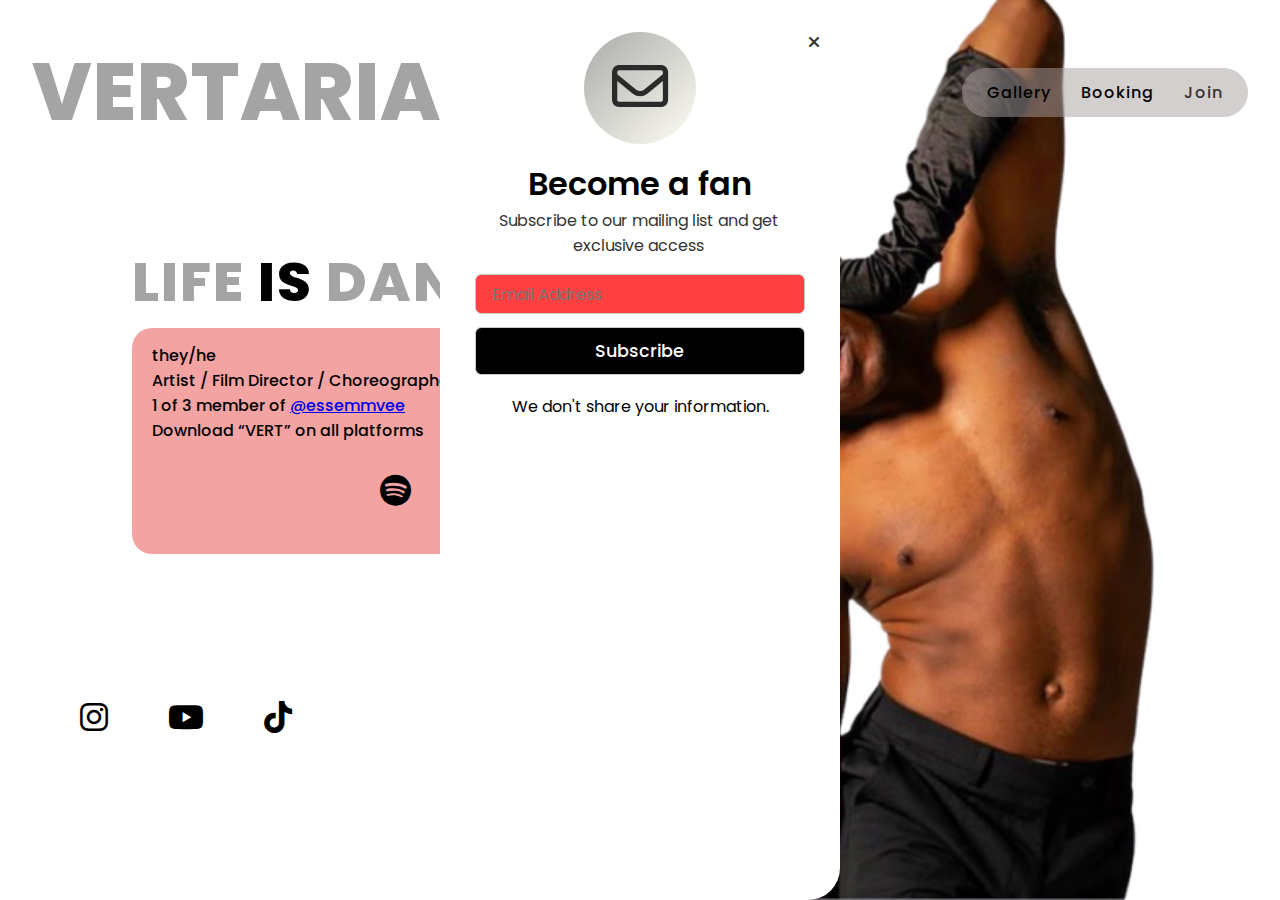
<file: index.html>
<!DOCTYPE html>
<html lang="en">
<head>
    <meta charset="UTF-8">
    <meta name="viewport" content="width=device-width, initial-scale=1.0">
    <title>Vertarias</title>
    <link rel="stylesheet" href="https://cdnjs.cloudflare.com/ajax/libs/font-awesome/6.4.0/css/all.min.css">
    <link rel="stylesheet" href="css/style.css">
</head>
<body>
    <div class="flex-container">
        <section >
            <header class="flex-section">
                <h2><a href="index.html" class="logo">Vertarias <span class="logo-black">Black</span> </a></h2>
                <ul class="navbar">
                    <li><a class="active" href="#">Gallery</a></li>
                    <li><a class="active" href="book/booking.html">Booking</a></li>
                    <li><label for="toggle" class="show-btn menu-link">Join</label></li>
                </ul>                  
            </header>
            <input type="checkbox" id="toggle">
            <div class="wrapper gradient">
                <label for="toggle" class="cancel-btn"><i class="fas fa-times"></i></label>
                <div class="wrapper-icon"><i class="far fa-envelope"></i></div>
                <div class="content-subscribe">
                    <div class="header-subscribe">Become a fan</div>
                    <p class="subscribe">Subscribe to our mailing list and get exclusive access</p>
                </div>
                <form action="#">
                    <div class="field">
                        <input type="text" name="email" placeholder="Email Address" required>
                    </div>
                    <div class="field btn">
                        <input type="submit" name="submit" value="Subscribe">
                    </div>
                </form>
                <div class="text">We don't share your information.</div>
            </div>
            <div class="content">
                <div class="info">
                    <h2><span>Life</span> is <span>Dance</span></h2>
                    <div class="description">
                        <p><span class="pronouns">they/he</span><br>
                           <span class="title">Artist</span> /<span class="title"> Film Director</span> / <span class="title">Choreographer</span> /
                           <span class="title">Performer</span><br>
                           1 of 3 member of <a href="https://www.instagram.com/essemmvee/?igshid=YmMyMTA2M2Y%3D">@essemmvee</a><br>
                           Download “VERT” on all platforms 
                           <div class="vert-icons">
                            <a href="https://open.spotify.com/track/7sn2rfaso0e0e2b8g7Kagf"><i class="fa-brands fa-spotify"></i></a>
                            <a href="https://music.apple.com/us/album/vert-ep/1602389196"><i class="fa-brands fa-apple"></i></a>
                            <a href="https://soundcloud.com/vertarias-black"><i class="fa-brands fa-soundcloud"></i></a>
                            <a href="https://music.amazon.com/artists/B09H2CD4SQ/vertarias"><i class="fa-brands fa-amazon"></i></a>
                        </div>
                    </p>
                    </div>
                </div>
            </div>
            <div class="media-icons">
                <a href="https://www.instagram.com/vertarias/"><i class="fa-brands fa-instagram"></i></a>
                <a href="https://www.youtube.com/watch?v=HNfAHvb6h_s"><i class="fa-brands fa-youtube"></i></a>
                <a href="https://www.tiktok.com/@vertariasblack"><i class="fa-brands fa-tiktok"></i></a>
            </div>
        </section>
    </div>
</body>
</html>
</file>
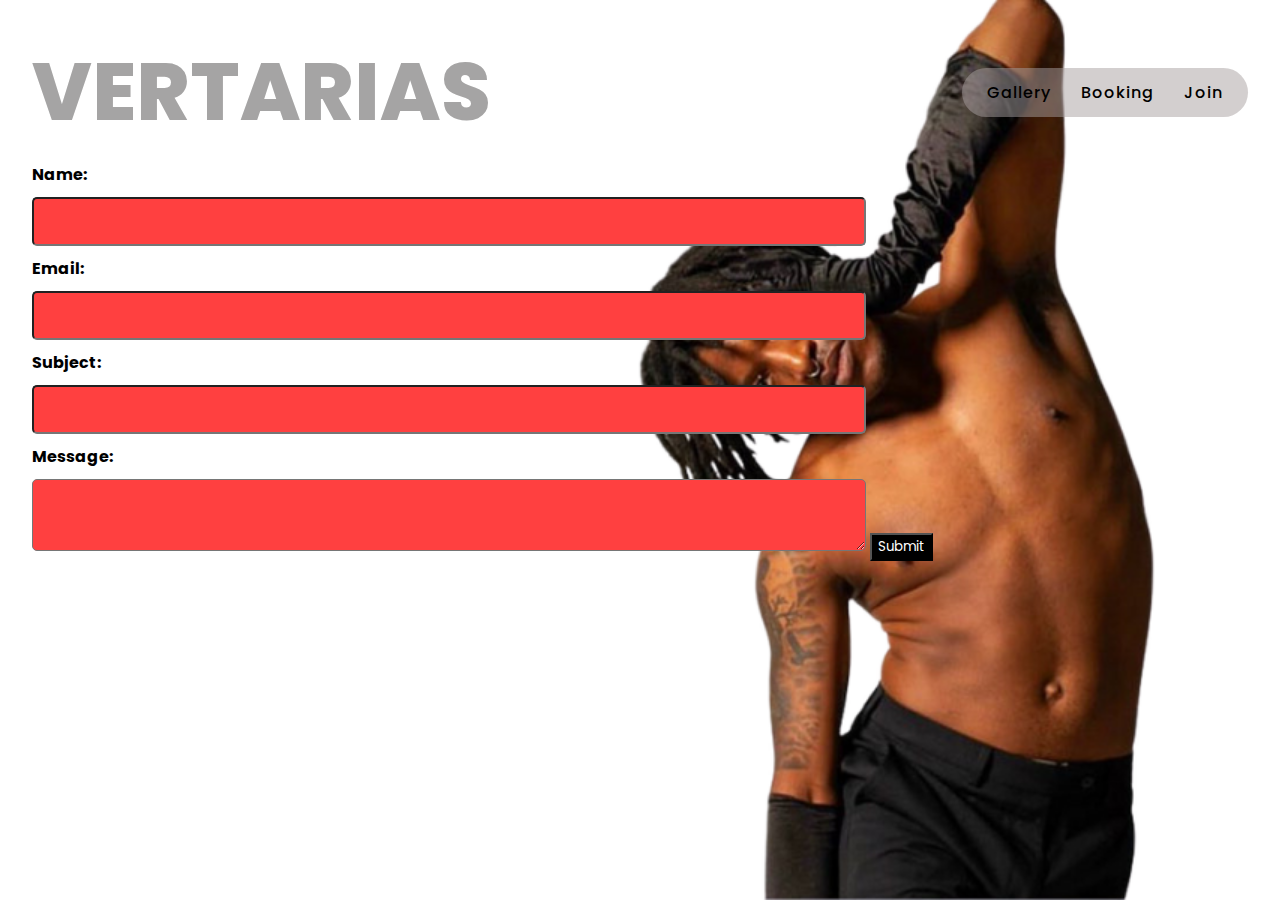
<file: booking.html>
<!DOCTYPE html>
<html lang="en">
<head>
    <meta charset="UTF-8">
    <meta name="viewport" content="width=device-width, initial-scale=1.0">
    <link rel="stylesheet" href="/css/style.css">
    <title>Booking</title>
</head>
<body>
    <div class="flex-container">
        <section >
            <header class="flex-section">
                <h2><a href="index.html" class="logo">Vertarias</a></h2>
                <ul class="navbar">
                    <li><a class="active" href="#">Gallery</a></li>
                    <li><a class="active" href="../booking.html">Booking</a></li>
                    <li><a class="active" href="#">Join</a></li>
                </ul>                  
            </header>
    <form action="/php/booking.php" method="POST">
        <label for="name">Name:</label>
        <input type="text" id="name" name="name" required>
      
        <label for="email">Email:</label>
        <input type="email" id="email" name="email" required>
      
        <label for="subject">Subject:</label>
        <input type="text" id="subject" name="subject" required>
      
        <label for="message">Message:</label>
        <textarea id="message" name="message" required></textarea>
      
        <input type="submit" value="Submit">
      </form>
      </section>
      </div>
</body>
</html>
</file>
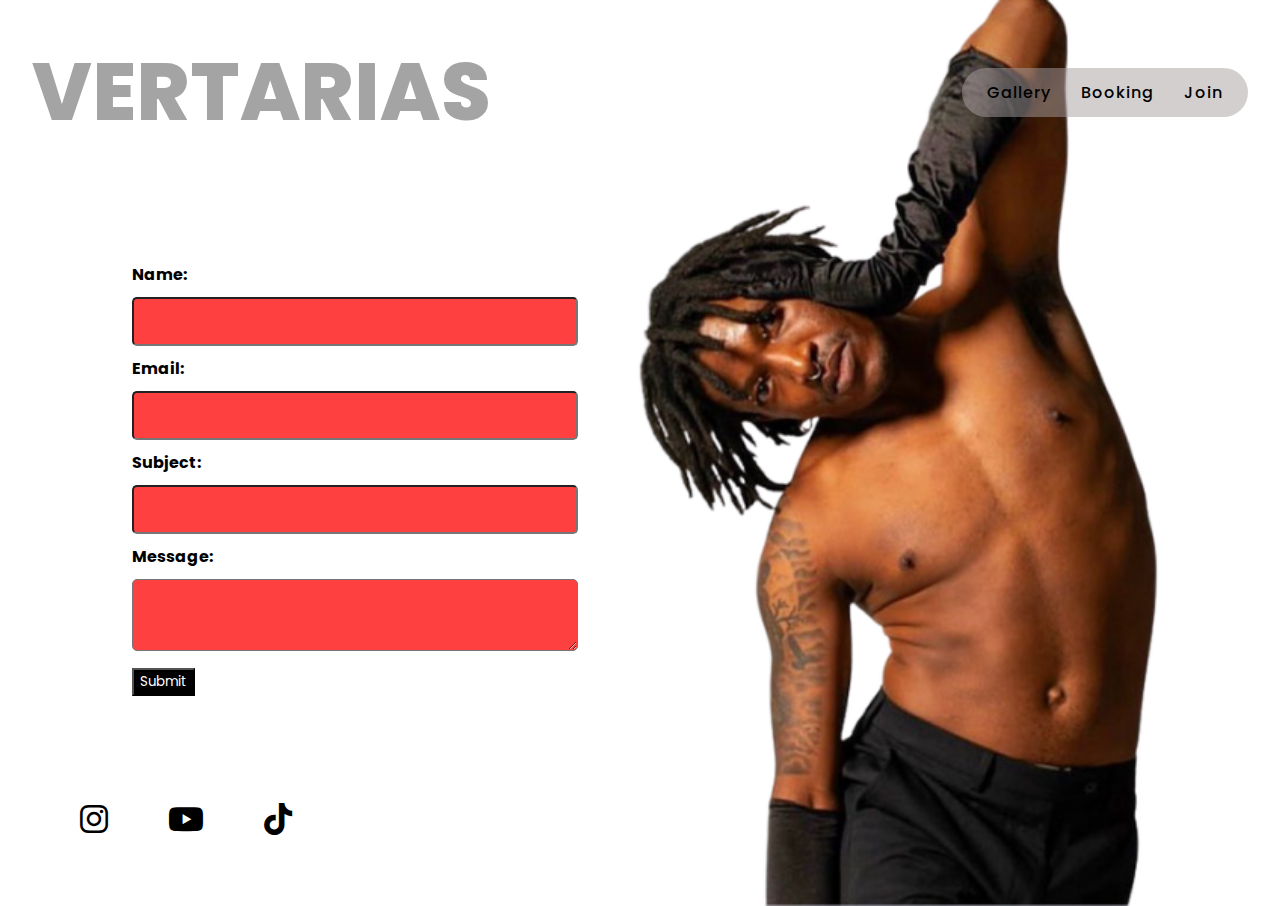
<file: book/booking.html>
<!DOCTYPE html>
<html lang="en">
<head>
    <meta charset="UTF-8">
    <meta name="viewport" content="width=device-width, initial-scale=1.0">
    <link rel="stylesheet" href="../css/style.css">
    <link rel="stylesheet" href="https://cdnjs.cloudflare.com/ajax/libs/font-awesome/6.4.0/css/all.min.css">
    <title>Booking</title>
</head>
<body>
    <div class="flex-container">
        <section >
            <header class="flex-section">
                <h2><a href="../index.html" class="logo">Vertarias</a></h2>
                <ul class="navbar">
                    <li><a class="active" href="#">Gallery</a></li>
                    <li><a class="active" href="../book/booking.html">Booking</a></li>
                    <li><a class="active" href="#">Join</a></li>
                </ul>                  
            </header>
    <div class="content">
        <div class="info">
            <form action="booking-submit.php" method="POST">
                <label for="name">Name:</label>
                <input type="text" id="name" name="name" required>
              
                <label for="email">Email:</label>
                <input type="email" id="email" name="email" required>
              
                <label for="subject">Subject:</label>
                <input type="text" id="subject" name="subject" required>
              
                <label for="message">Message:</label>
                <textarea id="message" name="message" required></textarea>
              
                <div class="button-container">
                    <input type="submit" name="submit" value="Submit">
                </div>
              </form>
        </div>
    </div>
    <div class="media-icons">
        <a href="https://www.instagram.com/vertarias/"><i class="fa-brands fa-instagram"></i></a>
        <a href="https://www.youtube.com/watch?v=HNfAHvb6h_s"><i class="fa-brands fa-youtube"></i></a>
        <a href="https://www.tiktok.com/@vertariasblack"><i class="fa-brands fa-tiktok"></i></a>
    </div>
      </section>
      </div>
</body>
</html>
</file>
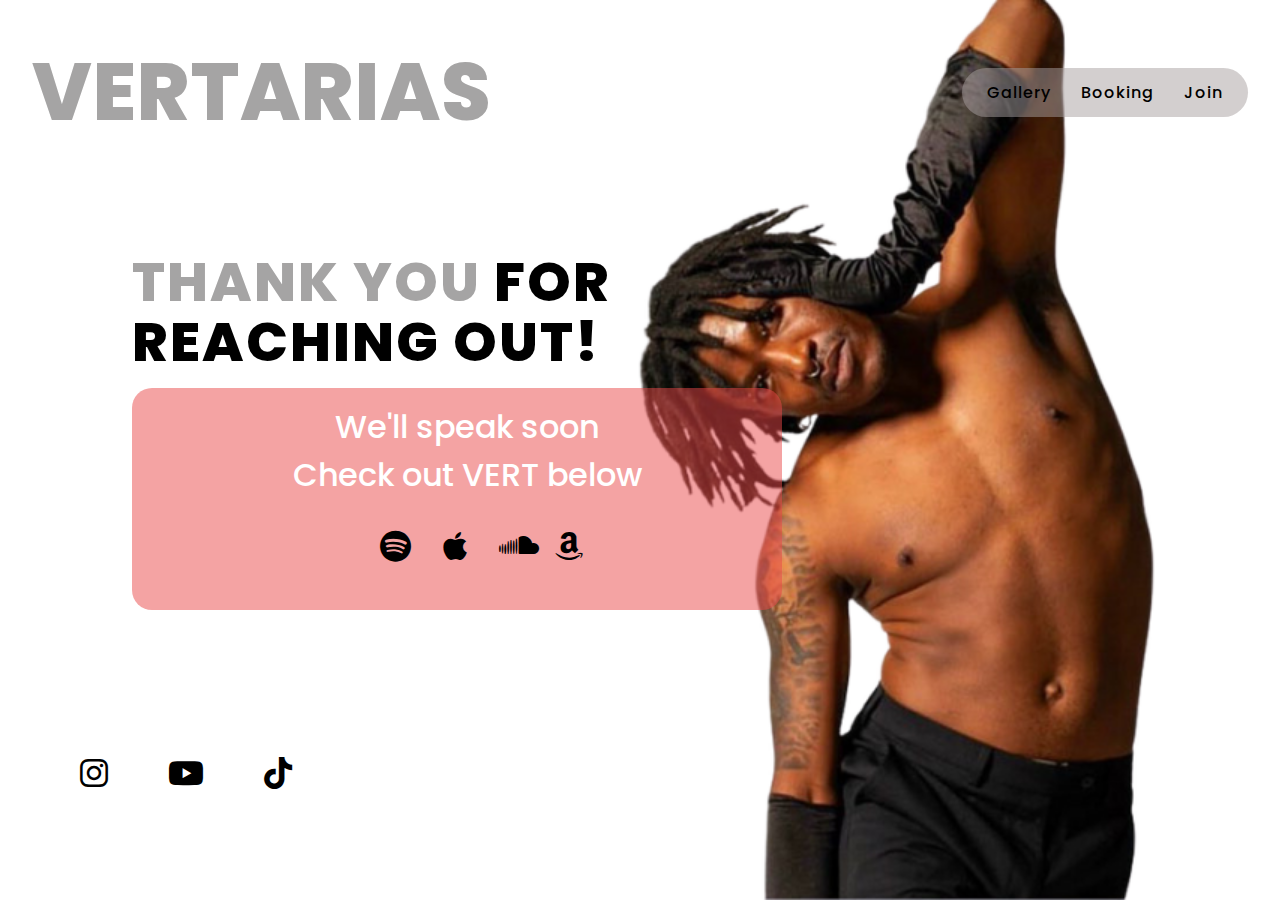
<file: book/confirm-message.html>
<!DOCTYPE html>
<html lang="en">
    <head>
        <meta charset="UTF-8">
        <meta name="viewport" content="width=device-width, initial-scale=1.0">
        <link rel="stylesheet" href="../css/style.css">
        <link rel="stylesheet" href="https://cdnjs.cloudflare.com/ajax/libs/font-awesome/6.4.0/css/all.min.css">
        <title>Booking</title>
    </head>
    <body>
        <div class="flex-container">
            <section >
                <header class="flex-section">
                    <h2><a href="../index.html" class="logo">Vertarias</a></h2>
                    <ul class="navbar">
                        <li><a class="active" href="#">Gallery</a></li>
                        <li><a class="active" href="../book/booking.html">Booking</a></li>
                        <li><a class="active" href="#">Join</a></li>
                    </ul>                  
                </header>
            <div class="content">
                <div class="info">
                    <h2><span>Thank you</span> for reaching out! <span></span></h2>
                    <div class="description">
                        <p id="thank-you"><span>We'll speak soon</span><br>
                           Check out VERT below 
                           <div class="vert-icons">
                            <a href="https://open.spotify.com/track/7sn2rfaso0e0e2b8g7Kagf"><i class="fa-brands fa-spotify"></i></a>
                            <a href="https://music.apple.com/us/album/vert-ep/1602389196"><i class="fa-brands fa-apple"></i></a>
                            <a href="https://soundcloud.com/vertarias-black"><i class="fa-brands fa-soundcloud"></i></a>
                            <a href="https://music.amazon.com/artists/B09H2CD4SQ/vertarias"><i class="fa-brands fa-amazon"></i></a>
                        </div>
                    </p>
                    </div>
                </div>
            </div>
            <div class="media-icons">
                <a href="https://www.instagram.com/vertarias/"><i class="fa-brands fa-instagram"></i></a>
                <a href="https://www.youtube.com/watch?v=HNfAHvb6h_s"><i class="fa-brands fa-youtube"></i></a>
                <a href="https://www.tiktok.com/@vertariasblack"><i class="fa-brands fa-tiktok"></i></a>
            </div>
        </section>
    </div>
</body>
</html>
</file>
<file: css/style.css>
@import url('https://fonts.googleapis.com/css2?family=Poppins:wght@300;400;500;600;700;800;900&display=swap');

* {
    margin: 0;
    padding: 0;
    box-sizing: border-box;
    font-family: "Poppins", sans-serif;
}

body, html {
    margin: 0;
    padding: 0;
}

.flex-container {
    display: flex;
    flex-direction: column;
    align-items: center;
    justify-content: center;
  }
 

section {
    position: relative;
    width: 100%;
    min-height: 100vh;
    display: flex;
    flex-direction: column;
    justify-content: flex-start;
    background: url('../images/vertarias-bg.png') no-repeat;
    background-size: cover;
    background-position: center;
}

header {
    position: relative;
    top: 0;
    width: 100%;
    /* padding: .5rem 1rem; */
    display: flex;
    justify-content: space-between;
    align-items: center;
}

header .logo {
    position: relative;
    color: #a5a4a4;
    font-size: 5rem;
    text-decoration: none;
    text-transform: uppercase;
    font-weight: 800;
    letter-spacing: 1px;
}

header .logo-black {
    position: relative;
    color: #000;
    font-size: 5rem;
    text-decoration: none;
    text-transform: uppercase;
    font-weight: 800;
    letter-spacing: 1px;
}

ul.navbar  {
    display: flex;
    padding: 10px;
    margin: 0;
    list-style: none;
    background-color: rgba(168, 160, 160, 0.5);
    border-radius: 3rem;
}

header .navbar li{
    color: #000;
    text-decoration: none;
    font-weight: 500;
    letter-spacing: 1px;
    padding: 2px 15px;
    border-radius: 20px;
    transition: .3s;
    transition-property: background;  
}

header .navbar li a{
    text-decoration: none;
    color: #000;
}

header .navbar a:not(:last-child) {
    margin-right: 4rem;
}

header .navbar a:hover{
    color: #fff;
    transition: .3s;
}

.content {
    max-width: 650px;
    margin: 1rem 2rem;
}

.content .info h2 {
    color: #000000;
    font-size: 55px;
    text-transform: uppercase;
    font-weight: 800;
    letter-spacing: 2px;
    line-height: 60px;
    margin-bottom: 1rem;
}

.content .info h2 span {
    color: #a5a4a4;
   
}

.content .info p {
    font-size: 1rem;
    font-weight: 500;
}

.description {
    background-color: rgba(233, 72, 72, 0.5);
    border-radius: 20px;
    margin-bottom: 40px;
}

.description p{
    padding-left: 20px;
    padding-top: 15px;
}


.content .info-btn {
    color: #fff;
    background: #000000;
    text-decoration: none;
    text-transform: uppercase;
    font-weight: 700;
    letter-spacing: 2px;
    padding: 10px 20px;
    border-radius: 5px;
    transition: .3s;
    transition-property: background;
}

.content .info-btn:hover{
    background: #c51515;
}

.media-icons {
    display: flex;
    justify-content: left;
    margin-left: 3rem;
    margin-bottom: 30px;
}

.media-icons a{
    position: relative;
    color: #000;
    font-size: 2rem; 
    transition: .3s;
    transition-property: transform;
}

.media-icons a:not(:last-child){
    margin-right: 60px;
}

.media-icons a:hover{
    color: #ffffff;
    transform: scale(1.5);

}

.vert-icons {
    display: flex;
    justify-content: center;
    align-items: center;
    padding: .5rem;
    margin-left: 2rem;
}

.vert-icons a{
    position: relative;
    color: #000;
    font-size: 2rem; 
    transition: .3s;
    transition-property: transform;
}

.vert-icons a:not(:last-child){
    margin: 1rem;
}

.vert-icons a:hover{
    color: #ffffff;
    transform: scale(1.5);

}

/* Media queries */

/* Default styles for all screen sizes */
/* ... */

/* Media query for screens smaller than 768px (e.g., mobile devices) */
/* Existing CSS rules */

@media screen and (max-width: 767px) {
    header {
      padding-top: 1rem;
      flex-direction: column;
    }
    
    header .logo {
      font-size: 3.5rem;
      padding: 1rem;
    }
    
    header .flex-section {
        margin: 0;
        padding: 0;
    }

    header .flex-section h2 {
        margin-top: 0;
      }
    

    ul.navbar{
        min-width: 100%;
        display: flex;
        flex-direction: column;
        background-color: rgba(233, 72, 72, 0.5);
        padding-left: 5%;
    }
    
    header .navbar li {
        font-size: 1.5rem;
      margin-bottom: .3rem;
    }

        h2 {
        text-align: center;
        font-size: .5rem;
    }

    .content .description p{
        font-size: 1.5rem;
        text-align: center;
        font-weight: 600;
        line-height: 3rem;
    }

    .media-icons {
        display: flex;
        justify-content: center;
        margin-left: 0;
        margin-bottom: 30px;
    }
    
    .media-icons a{
        position: relative;
        color: #fff;
        font-size: 25px; 
        transition: .3s;
        transition-property: transform;
    }

    .vert-icons {
        margin-left: 0;
    }
    
    /* .media-icons a:not(:last-child){
        margin-right: 60px;
    } */
    
  }
  

/* Media query for screens between 768px and 1024px (e.g., tablets) */
@media (min-width: 768px) and (max-width: 1023px) {
    .menu-icon {
        display: none;
    }
    
    section {
        padding: 1rem;
    }

    .content {
        margin: 2rem;
    }

    .info h2 {
        font-size: 4rem;
        line-height: 55px;
    }
}

/* Media query for screens larger than 1024px (e.g., desktops) */
@media (min-width: 1024px) {
    .menu-icon {
        display: none;
    }

    section {
        padding: 2rem;
    }

    .content {
        margin: 100px;
    }

    .info h2 {
        font-size: 55px;
        line-height: 65px;
    }
}

@media (orientation: portrait) {
    section {
        background: url('../images/vertarias-bg-portrait.png') no-repeat;
        background-size: cover;
        background-position: top center;
    }
  }

  /* booking.html css */

.contact-form form {
    margin-top: 20px;
  }
  
  .contact-form h3 {
    font-size: 24px;
    margin-bottom: 20px;
  }
  
  .form-group {
    margin-bottom: 20px;
  }
  
  label {
    display: block;
    font-weight: bold;
    padding: 10px 0;
  }
  
  input[type="text"],
  input[type="email"],
  textarea {
    width: 70%;
    padding: 10px;
    border-radius: 5px;
    font-size: 16px;
    background-color: #ff4040;
  }
  
  textarea {
    resize: vertical;
  }
  
  .button-container {
    display: flex;
    justify-content: flex-start;
    padding-top: 10px;
  }
  
  input[type="submit" i] {
    appearance: auto;
    user-select: none;
    white-space-collapse: preserve;
    text-wrap: nowrap;
    align-items: flex-start;
    text-align: center;
    box-sizing: border-box;
    background-color: #000;
    color: #fff;
    padding: 2px 6px;
    border-width: px;
    border-style: outset;
}


  button[type="submit"] {
    background-color: #c51515;
    color: #fff;
    padding: 10px 20px;
    border: none;
    border-radius: 5px;
    font-size: 16px;
    cursor: pointer;
  }
  
  button[type="submit"]:hover {
    background-color: #c51515;
  }
  
/* confirm-message css */
  #thank-you {
    text-align: center;
    font-size: 2rem;
    color: #fff;
 }

 /* join css */
 .gradient {
    min-height: 100vh;
    background: linear-gradient(136deg, rgb(170, 170, 170) 0%, rgb(255,255,244) 100%);
 }

 .show-btn {
    color: #333;
    cursor: pointer;
 }

 label.menu-link{
    padding: 0;
    font-weight: 500;
 }

 .wrapper {
    background: #fff;
    position: absolute;
    top: 50%;
    left: 50%;
    transform: translate(-50%, -50%);
    border-radius: 2rem;
    padding: 2rem;
    max-width: 25rem;
    width: 100%;
    display: flex;
    flex-direction: column;
    align-items: center;
    text-align: center;
    z-index: 2;
    /* display: none; */
    transition: all .3s ease;
 }

 #toggle{
    display: none;
 }

#toggle:checked ~ .wrapper {
    opacity: 0;
    pointer-events: none;
    top: 40%;
}

 .wrapper .cancel-btn {
    position: absolute;
    right: 1.25rem;
    top: 1.25rem;
    cursor: pointer;
    color: #333;
 }

 .wrapper .wrapper-icon {
    height: 7rem;
    width: 7rem;
    background: linear-gradient(136deg, rgb(170, 170, 170) 0%, rgb(255,255,244) 100%);
    line-height: 7rem;
    border-radius: 50%;
    font-size: 3.5rem;
    color: #2b2a2a;
    border: linear-gradient(46deg, rgb(170, 170, 170) 0%, rgb(255,255,244) 100%); 5px solid;
 }

 .wrapper .content-subscribe{
    margin: 1rem 0;
 }

 .content-subscribe .header-subscribe {
    font-size: 2rem;
    font-weight: 600;
 }

 .content-subscribe p{
    color: #333;
    font-size: 1rem;
    font-weight: 400;
    margin-left: -3px;
 }

 form {
    width: 98%;
 }

form .field {
    height: 2.5rem;
    width: 100%;
    margin-bottom: .8rem;
}

form .field input{
    height: 100%;
    width: 100%;
    border-radius: .4rem;
    border: 1px solid #ccc;
    padding: 0 1rem;
    outline: none;
    font-size: 1rem;
    transition: all .3s ease;
}

form .field input:focus {
    border: #333 .2rem solid;
}

form .btn {
    height: 3rem;
}

form .btn input{
    background: ;
    color: #fff;
    font-size: 1.1rem;
    font-weight: 500;
    padding: 0;
    cursor: pointer;
}

.wrapper .text{
    margin-top: .4rem;
}
</file>
